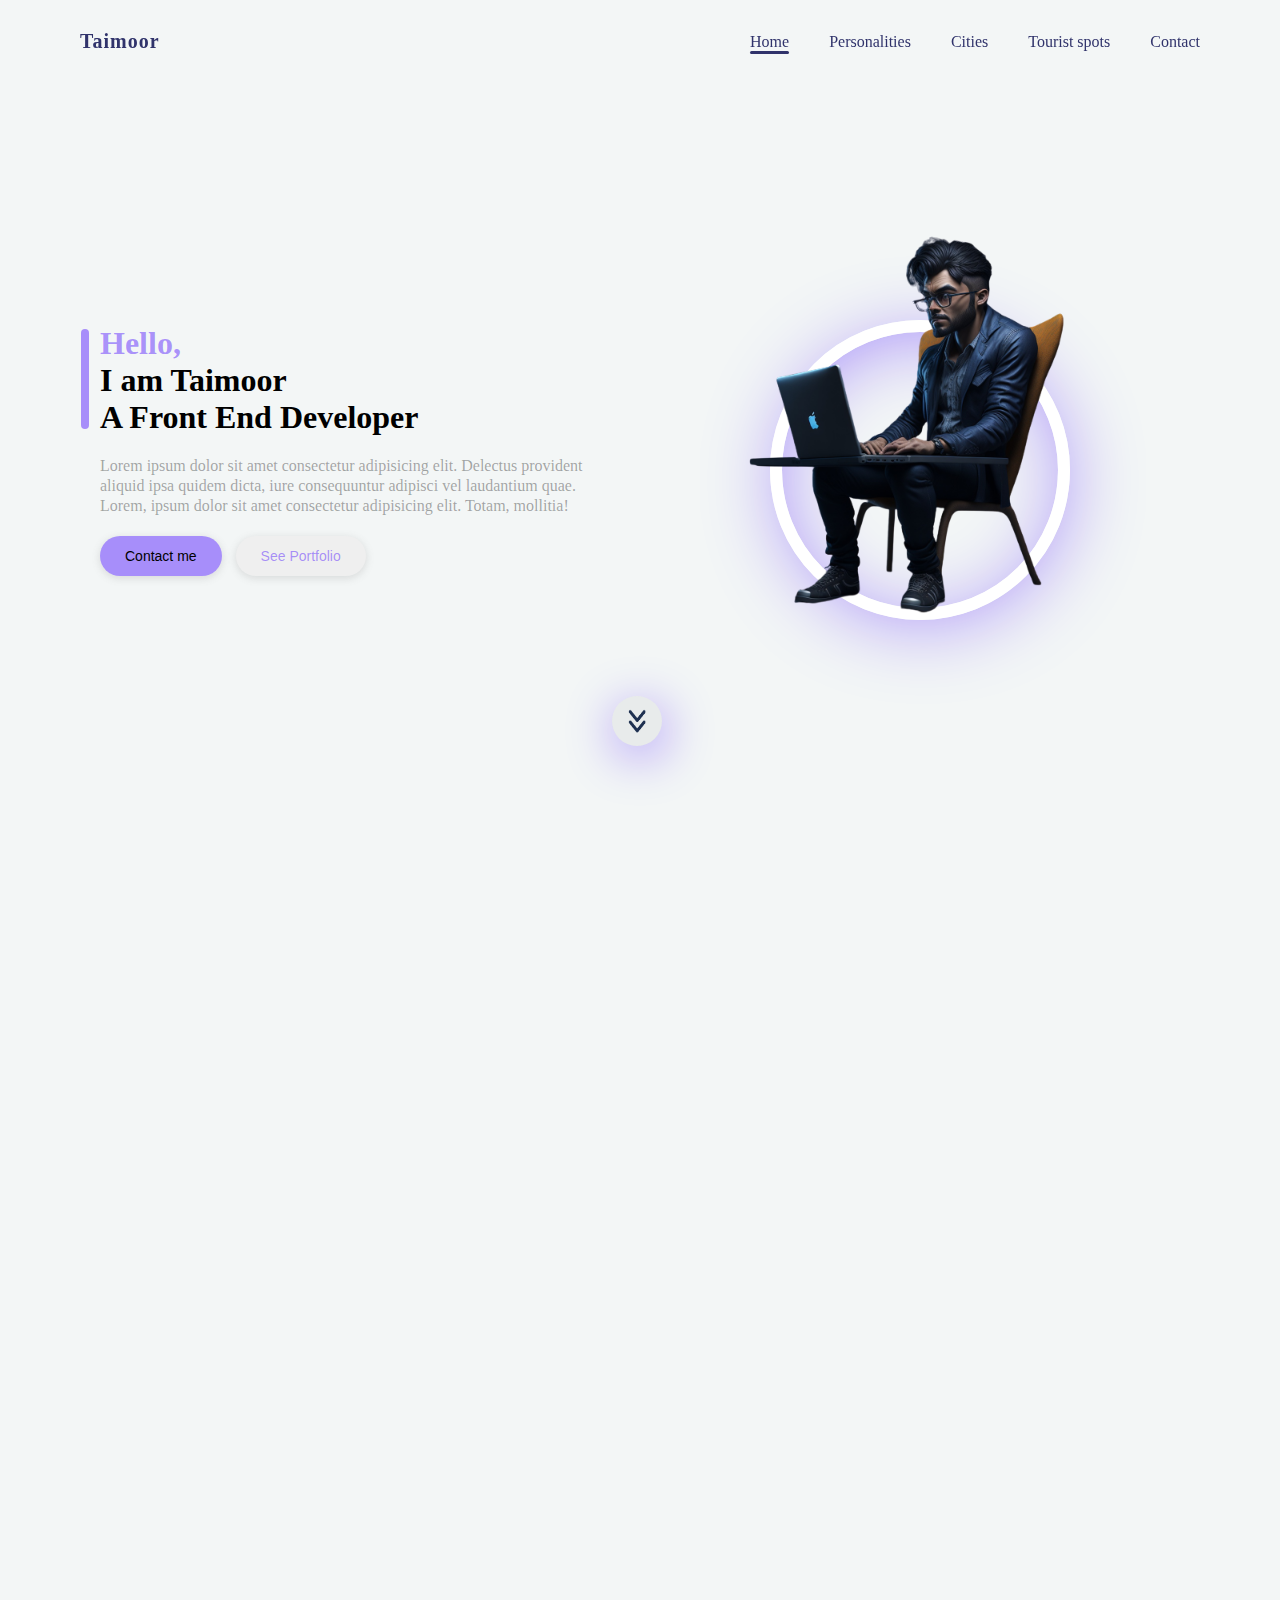
<file: index.html>
<!DOCTYPE html>
<html lang="en">
<head>
    <meta charset="UTF-8">
    <meta http-equiv="X-UA-Compatible" content="IE=edge">
    <meta name="viewport" content="width=device-width, initial-scale=1.0">
    <link rel="stylesheet" href="style.css">
    <title>Assigment 02</title>
</head>

<body>

    <nav>
        <div class="logo">
            <a href="index.html">Taimoor</a>
        </div>
        <ul id="list">
            <li class="active">
                <a href="index.html">Home</a>
            </li>
            <li>
                <a href="personalities.html">Personalities</a>
            </li>
            <li>
                <a href="cities.html">Cities</a>
            </li>
            <li>
                <a href="spots.html">Tourist spots</a>
            </li>
            <li>
                <a href="contact.html">Contact</a>
            </li>
        </ul>
        <img src="01.png" alt="not found" width="20px" id="toggle" onclick>
    </nav>
    <header id="two">
        <div class="main">
            <div class="bar"></div>
            <h1>Hello,</h1>
            <h1>I am Taimoor</h1>
            <h1>A Front End Developer</h1>
            <p>Lorem ipsum dolor sit amet consectetur adipisicing elit. Delectus provident aliquid ipsa quidem dicta, iure consequuntur adipisci vel laudantium quae. Lorem, ipsum dolor sit amet consectetur adipisicing elit. Totam, mollitia!
            </p>
            <button type="text" class="actBg">Contact me</button>
            <button type="text" class="act">See Portfolio</button>

            <a href="#one"><img src="04.png" alt="" ></a>
            

        </div>
        <div class="image">
            <div class="ring">
                <img src="03.png" alt="" width="200px">
            </div>     
    </header>

    <main>
        <div class="skills" id="one">
            <h1 class="heading">Skills</h1>
            <div class="card">
                <span>
                    <img src="06.png" alt="">
                </span>
                <p>Lorem ipsum dolor sit amet consectetur adipisicing elit. Sit accusantium quo cupiditate ipsa magnam maiores iusto voluptas fugiat eligendi itaque.</p>
            </div>
            <div class="card">
                <span>
                    <img src="07.png" alt="">
                </span>
                <p>Lorem ipsum dolor sit amet consectetur adipisicing elit. Sit accusantium quo cupiditate ipsa magnam maiores iusto voluptas fugiat eligendi itaque.</p>

            </div>
            <div class="card">
                <span>
                    <img src="08.png" alt="">
                </span>
                <p>Lorem ipsum dolor sit amet consectetur adipisicing elit. Sit accusantium quo cupiditate ipsa magnam maiores iusto voluptas fugiat eligendi itaque.</p>
            </div>
            <div class="up_btn">
               <a href="#two"><img src="09.png" alt=""></a>
        </div>
        </div>

        <!-- ---------------------------------------------------------- -->
        <div class="hobbies">
            <h2>Hobbies</h2>
            <div class="hobbie">
                <span>Traveling</span>
                <span>Reading</span>
                <span>Gardening</span>
                <span>Programming</span>
            </div>
            <div class="up_btn">
                <a href="#two"><img src="09.png" alt=""></a>
         </div>
        </div>

        <div class="profession">
            <div class="col">
                <h1><span>My </span> Profession Is Programming</h1>
                <p>Lorem ipsum dolor sit, amet consectetur adipisicing elit. Labore quasi nemo esse quidem unde odio non debitis, dolorem tenetur eaque ex aut qui culpa repellendus provident necessitatibus assumenda quibusdam Lorem ipsum dolor sit amet consectetur, adipisicing elit. Quidem, quaerat?</p>
                <button type="text">Read More</button>
            </div>
            <div class="col">
                <div class="row">
                    <div class="col1"><img src="10.png" alt=""></div>
                    <div class="col1"><img src="11.png" alt=""></div>
                    <div class="col1"><img src="12.png" alt=""></div>
                    <div class="col1"><img src="13.png" alt=""></div>
                    <div class="col1"><img src="14.png" alt=""></div>
                </div>
                <div class="row">
                    <div class="col1"><img src="10.png" alt=""></div>
                    <div class="col1"><img src="11.png" alt=""></div>
                    <div class="col1"><img src="12.png" alt=""></div>
                    <div class="col1"><img src="13.png" alt=""></div>
                    <div class="col1"><img src="14.png" alt=""></div>
                </div>
                <div class="row">
                    <div class="col1"><img src="10.png" alt=""></div>
                    <div class="col1"><img src="11.png" alt=""></div>
                    <div class="col1"><img src="12.png" alt=""></div>
                    <div class="col1"><img src="13.png" alt=""></div>
                    <div class="col1"><img src="14.png" alt=""></div>
                </div>
            </div>
            <div class="up_btn">
        <a href="#two"><img src="09.png" alt=""></a>
 </div>
        </div>
    </main>
    
    <footer>
        <h1>Don't give up.</h1>
        <h2><span>"</span>The beginning is <br>Always the hardest<span>"</span></h2>
       <div class="up_btn">
        <a href="#two"><img src="09.png" alt=""></a>
 </div>
 <div class="foot">
    <div class="logo">Taimoor</div>
    <div class="social">
        <img src="s1.png" alt="">
        <img src="s2.png" alt="">
        <img src="s3.png" alt="">
        <img src="s4.png" alt="">
    </div>
    <p>© All copy writes are reserved by Muhammad Kamran 2023</p>
 </div>
 <div class="up_btn">
    <a href="#two"><img src="09.png" alt=""></a>
</div>
    </footer>

    <script>
        let bool  = true;
        const toggle = document.getElementById('toggle'); // Remove '#' from id selector
        const list = document.getElementById('list');
        const body = document.getElementsByTagName('body');
        // console.log(body);
        // console.log(toggle);
        // console.log(list);

        // toggle.style.width = '40px';
        toggle.onclick= ()=>{
            if(bool){
                toggle.setAttribute("src", "02.png");
                list.style.right = '0';
                bool = false;
                body.style.filter = 'blur(5px)'
            }
            else{
                toggle.setAttribute("src", "01.png");
                list.style.right = '-100%'
                bool = true;
            }
        } 
      </script>
</body>
</html>
</file>
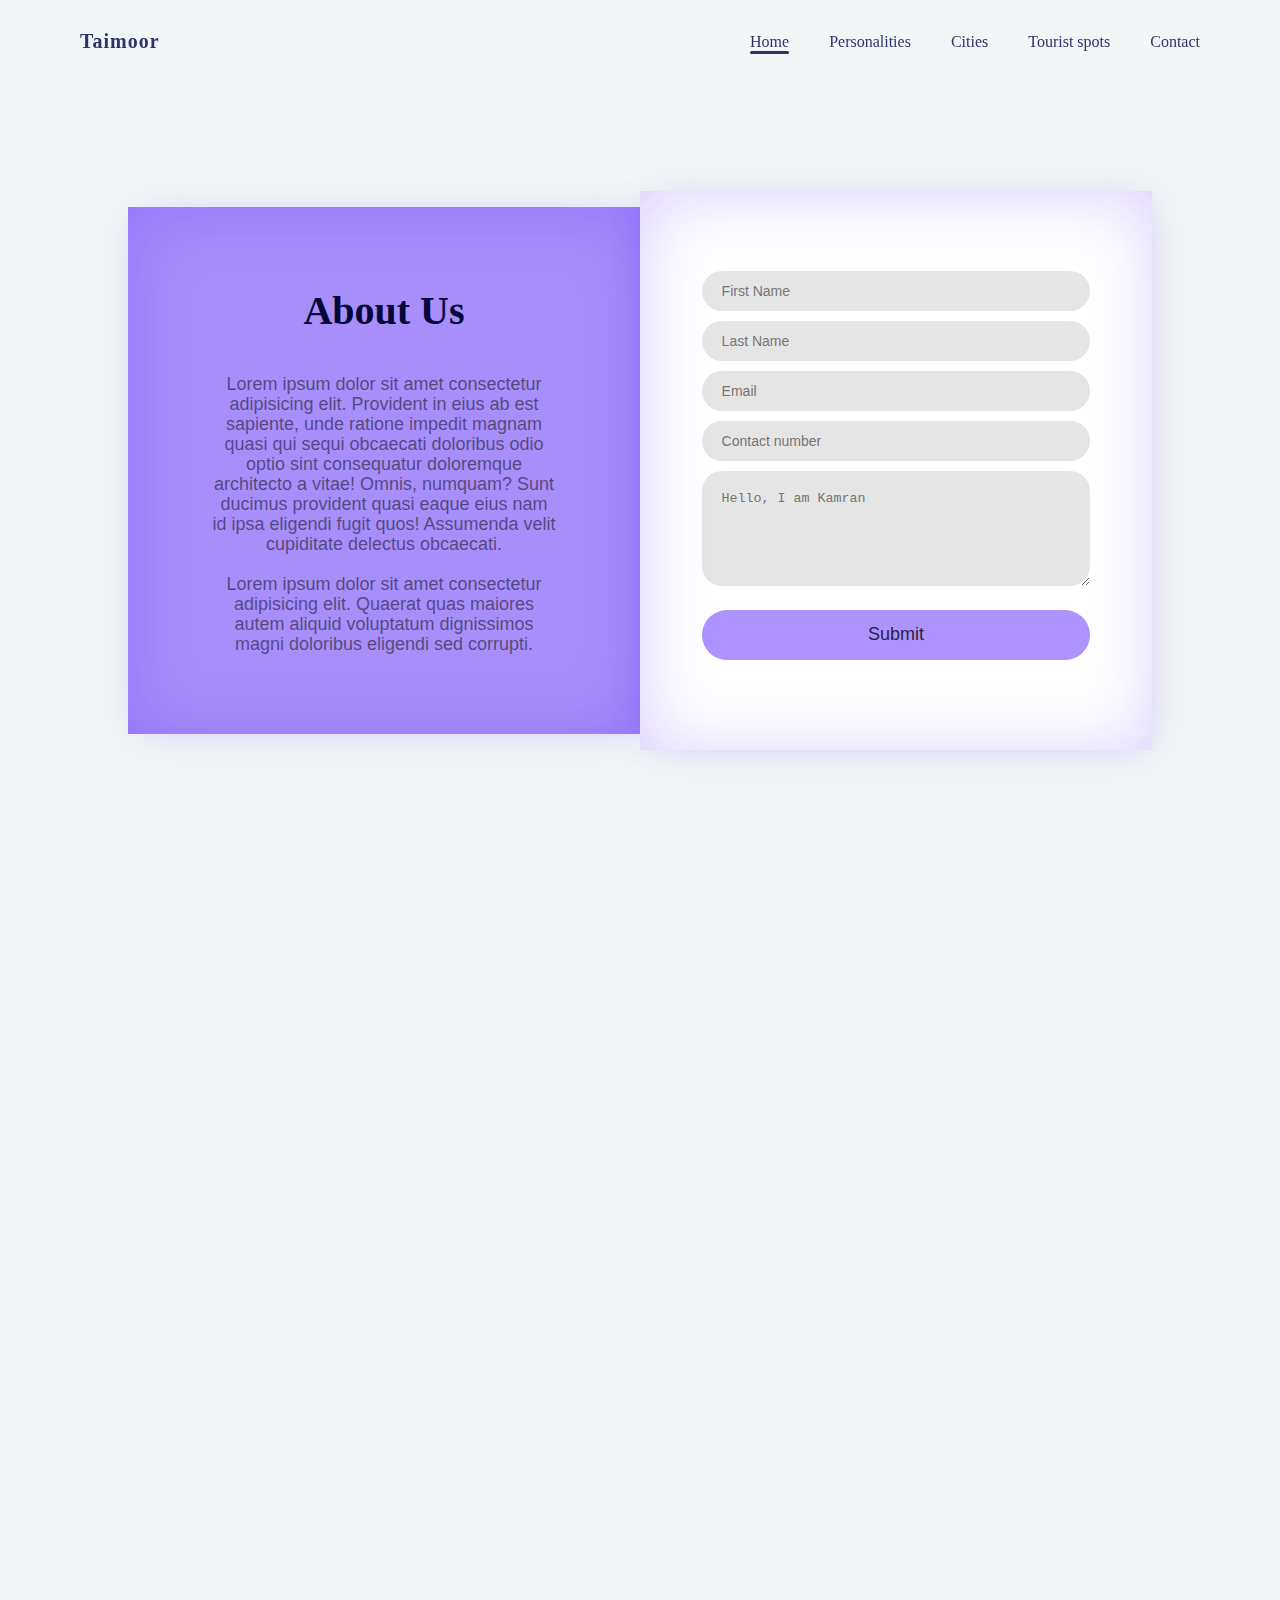
<file: contact.html>
<!DOCTYPE html>
<html lang="en">
<head>
    <meta charset="UTF-8">
    <meta http-equiv="X-UA-Compatible" content="IE=edge">
    <meta name="viewport" content="width=device-width, initial-scale=1.0">
    <link rel="stylesheet" href="style.css">
    <title>Assigment 02</title>
</head>
<body>

    <nav>
        <div class="logo">
            <a href="index.html">Taimoor</a>
        </div>
        <ul id="list">
            <li class="active">
                <a href="index.html">Home</a>
            </li>
            <li>
                <a href="personalities.html">Personalities</a>
            </li>
            <li>
                <a href="cities.html">Cities</a>
            </li>
            <li>
                <a href="spots.html">Tourist spots</a>
            </li>
            <li>
                <a href="contact.html">Contact</a>
            </li>
        </ul>
        <img src="01.png" alt="not found" width="20px" id="toggle" onclick>
    </nav>

    <main class="contact" id="two">
        <div class="col">
            <h1>About Us</h1>
            <p>Lorem ipsum dolor sit amet consectetur adipisicing elit. Provident in eius ab est sapiente, unde ratione impedit magnam quasi qui sequi obcaecati doloribus odio optio sint consequatur doloremque architecto a vitae! Omnis, numquam? Sunt ducimus provident quasi eaque eius nam id ipsa eligendi fugit quos! Assumenda velit cupiditate delectus obcaecati.</p>
            <p>Lorem ipsum dolor sit amet consectetur adipisicing elit. Quaerat quas maiores autem aliquid voluptatum dignissimos magni doloribus eligendi sed corrupti.</p>
        </div>
        <div class="col">
            <form action="#">
                <input type="text" placeholder="First Name">
                <input type="text" placeholder="Last Name">
                <input type="text" placeholder="Email">
                <input type="text" placeholder="Contact number">
                <textarea name="" id="" cols="50" rows="5" placeholder="Hello, I am Kamran"></textarea>
                <button type="submit">Submit</button>

            </form>
        </div>
    </main>















    
    <footer>
        <h1>Don't give up.</h1>
        <h2><span>"</span>The beginning is <br>Always the hardest<span>"</span></h2>
       <div class="up_btn">
        <a href="#two"><img src="09.png" alt=""></a>
 </div>
 <div class="foot">
    <div class="logo">Taimoor</div>
    <div class="social">
        <img src="s1.png" alt="">
        <img src="s2.png" alt="">
        <img src="s3.png" alt="">
        <img src="s4.png" alt="">
    </div>
    <p>© All copy writes are reserved by Muhammad Kamran 2023</p>
 </div>
 <div class="up_btn">
    <a href="#two"><img src="09.png" alt=""></a>
</div>
    </footer>

    <script>
        let bool  = true;
        const toggle = document.getElementById('toggle'); // Remove '#' from id selector
        const list = document.getElementById('list');
        const body = document.getElementsByTagName('body');
        // console.log(body);
        // console.log(toggle);
        // console.log(list);

        // toggle.style.width = '40px';
        toggle.onclick= ()=>{
            if(bool){
                toggle.setAttribute("src", "02.png");
                list.style.right = '0';
                bool = false;
                body.style.filter = 'blur(5px)'
            }
            else{
                toggle.setAttribute("src", "01.png");
                list.style.right = '-100%'
                bool = true;
            }
        } 
      </script>
    
</body>
</html>
</file>
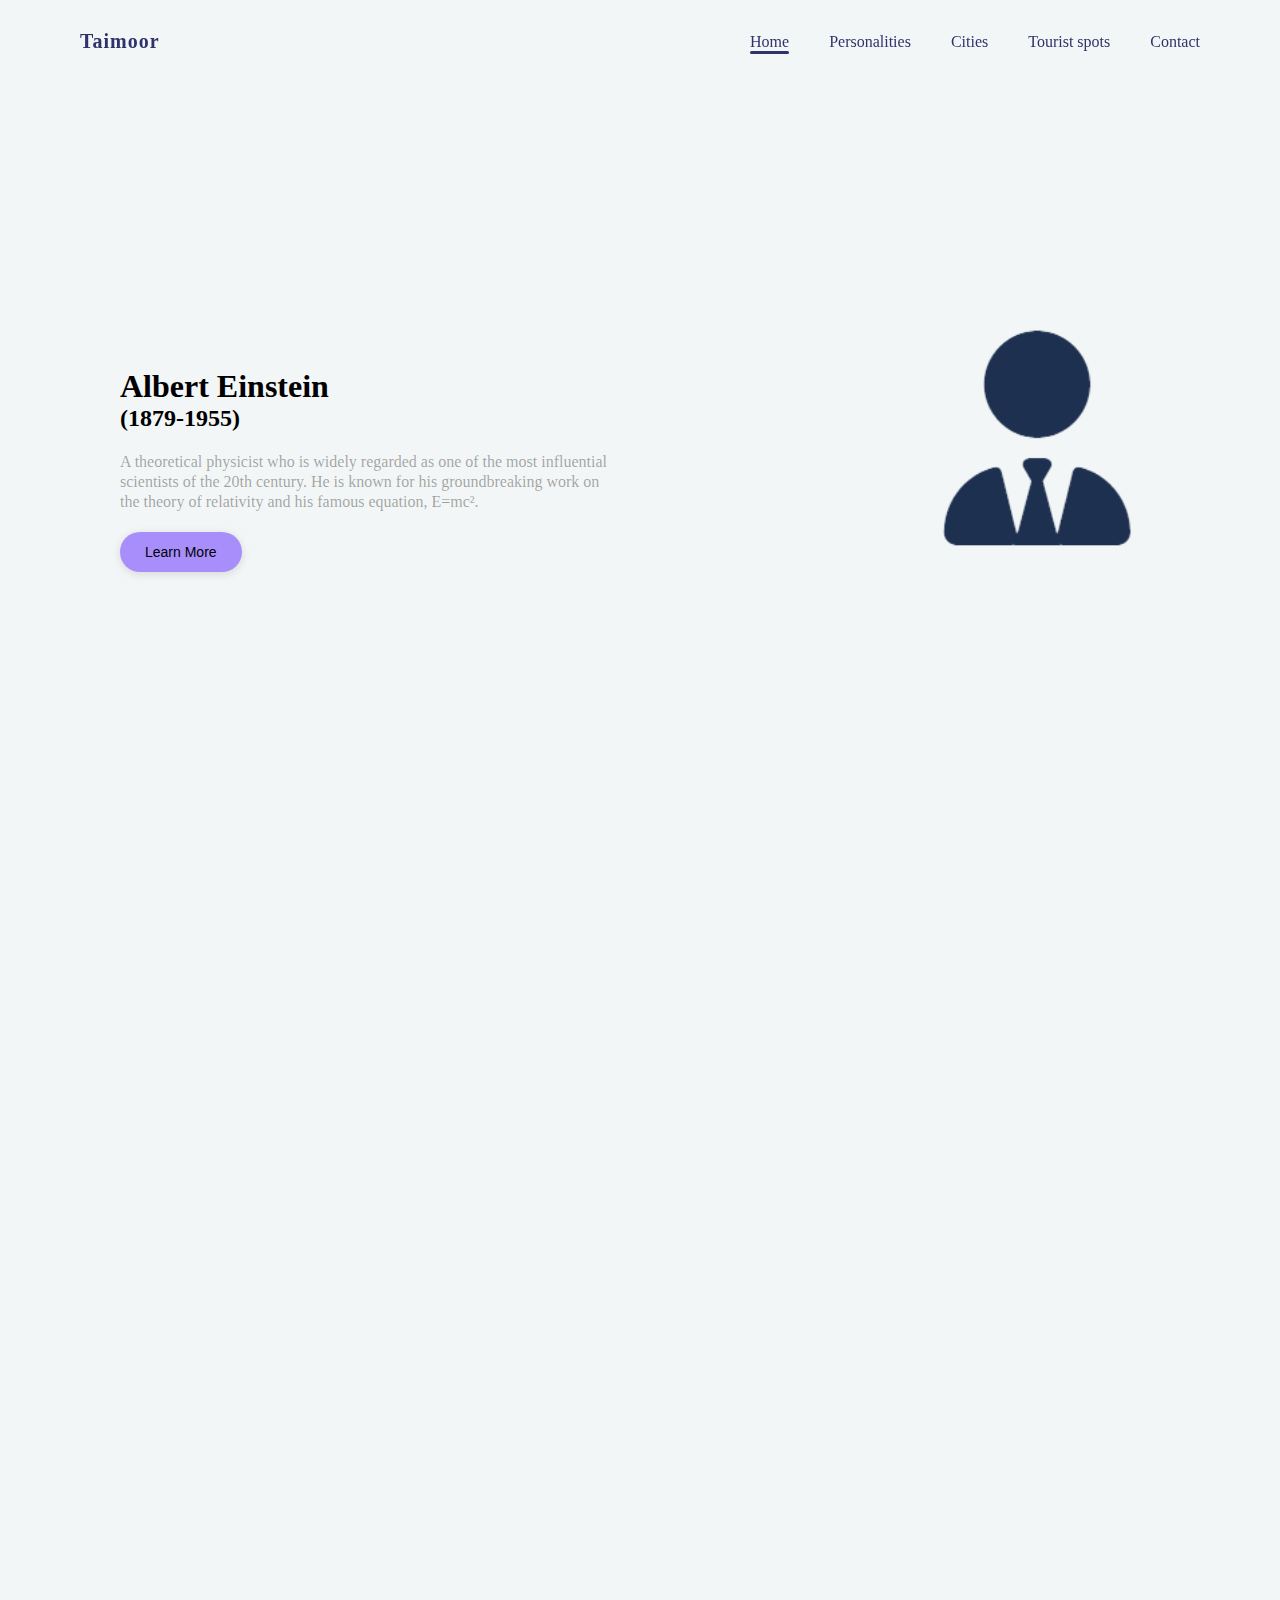
<file: personalities.html>
<!DOCTYPE html>
<html lang="en">
<head>
    <meta charset="UTF-8">
    <meta http-equiv="X-UA-Compatible" content="IE=edge">
    <meta name="viewport" content="width=device-width, initial-scale=1.0">
    <link rel="stylesheet" href="style.css">
    <title>Assigment 02</title>
</head>
<body>    <nav>
    <div class="logo">
        <a href="index.html">Taimoor</a>
    </div>
    <ul id="list">
        <li class="active">
            <a href="index.html">Home</a>
        </li>
        <li>
            <a href="personalities.html">Personalities</a>
        </li>
        <li>
            <a href="cities.html">Cities</a>
        </li>
        <li>
            <a href="spots.html">Tourist spots</a>
        </li>
        <li>
            <a href="contact.html">Contact</a>
        </li>
    </ul>
    <img src="01.png" alt="not found" width="20px" id="toggle" onclick>
</nav>


    <main>
        <div class="p">
            <div class="main">
                <h1>Albert Einstein</h1>
                <h2>(1879-1955)</h2>
                <p> A theoretical physicist who is widely regarded as one of the most influential scientists of the 20th century. He is known for his groundbreaking work on the theory of relativity and his famous equation, E=mc².
                </p>
                <button type="text" class="actBg">Learn More</button>
            </div>
            <div class="pimg">
                    <img src="p1.png" alt="" width="200px">       
                    </div>
            </div>
              
        <div class="p">
            <div class="pimg">
                <img src="p1.png" alt="" width="200px">       
                </div>
        
            <div class="main">
                <h1>Bill Gates</h1>
                <h2>(Born in 1955)</h2>
                <p>An American entrepreneur and philanthropist who co-founded Microsoft Corporation, one of the world's largest software companies. He is also known for his contributions to the development of personal computing and for his philanthropic work through the Bill & Melinda Gates Foundation.
                </p>
                <button type="text" class="actBg">Learn More</button>
                
            </div>
        </div>

        
    </main>
    <footer>
        <h1>Don't give up.</h1>
        <h2><span>"</span>The beginning is <br>Always the hardest<span>"</span></h2>
       <div class="up_btn">
        <a href="#two"><img src="09.png" alt=""></a>
 </div>
 <div class="foot">
    <div class="logo">Taimoor</div>
    <div class="social">
        <img src="s1.png" alt="">
        <img src="s2.png" alt="">
        <img src="s3.png" alt="">
        <img src="s4.png" alt="">
    </div>
    <p>© All copy writes are reserved by Muhammad Kamran 2023</p>
 </div>
 <div class="up_btn">
    <a href="#two"><img src="09.png" alt=""></a>
</div>
    </footer>


    <script>
        let bool  = true;
        const toggle = document.getElementById('toggle'); // Remove '#' from id selector
        const list = document.getElementById('list');
        const body = document.getElementsByTagName('body');
        // console.log(body);
        // console.log(toggle);
        // console.log(list);

        // toggle.style.width = '40px';
        toggle.onclick= ()=>{
            if(bool){
                toggle.setAttribute("src", "02.png");
                list.style.right = '0';
                bool = false;
                body.style.filter = 'blur(5px)'
            }
            else{
                toggle.setAttribute("src", "01.png");
                list.style.right = '-100%'
                bool = true;
            }
        } 
      </script>
</body>
</html>
</file>
<file: style.css>
*{
    margin: 0;
    padding: 0;
    box-sizing: border-box;
        scroll-behavior: smooth;
}

html, body{
    width: 100%;
    height: 100vh;
    background-color: #f3f6f6;
    overflow-x: hidden;
}

nav{
    width: 100%;
    /* background-color: aqua; */
    padding: 30px 80px;
    display: flex;
    align-items: center;
    justify-content: space-between;
    position: fixed;
    z-index: 1000;
}

nav .logo{
    font-size: 20px;
    font-weight: bolder;
    letter-spacing: 1px;
    transition: 0.2s;
}

nav .logo:hover{
    letter-spacing: 3px;
    transition: 0.2s;
}

nav .logo a{
    color: #30336b;
    text-decoration: #30336b;
    /* font-weight: bolder; */
}

nav ul{
    display: flex;
    list-style: none;
}

nav ul li{
    margin-left: 40px;
    /* padding: 10px; */
    /* background-color: black; */
    cursor: pointer;
    position: relative;
    transition: 0.5s;
}

nav ul li::before{
    content: '';
    width: 0;
    height: 3px;
}

nav ul .active::before,
nav ul li:hover::before{
    content: '';
    width: 100%;
    background-color: #30336b;
    position: absolute;
    bottom: -3px;
    border-radius: 100px;
    transition: 0.5s;
}


nav ul li a{
    color: #30336b;
    text-decoration: none;
    font-size: 16px;
    transition: 0.5s;
    font-weight: 500;
}

nav img{
    display: none;
    width: 40px;
}

@media screen and (min-width: 768px) and (max-width: 992px) {nav{padding: 20px 40px;}}

@media screen and (min-width: 576px) and (max-width: 768px), screen and (max-width: 576px)  {
   nav{
    padding: 20px;
    /* background-color: pink; */
   }

   nav ul{
    z-index: 1000;
    height: 100vh;
    position: absolute;
    right: -100%;
    top: 0;
    display: block;
    background: rgba(255, 255, 255, 0.1);
    backdrop-filter: blur(3px);
    /* background-color: transparent; */
    width: 100%;
    /* text-align: center; */
    line-height: 40px;
    transition: 0.5s;
    padding: 0 30px;
   }

   nav ul li{
    /* padding: 0; */
    top: 30%;
    /* display: flex; */
    /* align-items: center; */
    margin: auto;
    text-align: center;

   }
   nav ul li::before{
    display: none;
    /* width: 10%; */
   }

   nav ul li a{
    font-size: 25px;
    font-weight: bolder;
    color: rgba(28, 25, 36, 0.8);
   }
   
   nav ul li a:hover{
    letter-spacing: 5px;
    transition: 0.5s;   
   }
  
    nav img{
    right: 20px;
    position: absolute;
     width: 40px;
     display: block;
     z-index: 10000;
     cursor: pointer;
    }
}


header{
    display: flex;
    align-items: center;
    width: 100%;
    /* background-color: pink; */
    padding: 120px 80px 80px;
    height: 100vh;
}

header .main,
header .image,
main .main,
main .image{
    width: 50%;
    /* background-color: yellow; */
}

header .main,
main .main{
    padding: 20px;
    transform: translateY(-20px);
    position: relative;
}

header .main p,
main .main p{
    margin: 20px 0;
    width: 500px;
    color: rgba(0, 0, 0, 0.349);
    line-height: 20px;
}

header .main h1:nth-child(2),
main .main h1:nth-child(2){
    color: rgba(64, 0, 255, 0.422);
}

header .main .bar,
main .main .bar{
    width: 100px;
    height: 8px;
    border-radius: 50px;
    background-color: rgba(64, 0, 255, 0.422);
    transform: rotate(90deg);
    position: absolute;
    left: -45px;
    top: 70px;
}

header .main button,
main .main button,
main .profession button{
    outline: none;
    border: none;
    padding: 12px 25px;
    margin-right: 10px;
    border-radius: 50px;
    cursor: pointer;
    font-size: 14px;
    /* background-color: rgba(64, 0, 255, 0.422); */
    box-shadow: rgba(99, 99, 99, 0.2) 0px 2px 8px 0px;
}

header .main button:hover
main s.main button:hover{
    background-color: rgba(64, 0, 255, 0.422);
    color: black;
    transition: 0.5s;
    transform-origin: left;
}


header .image,
main .image{
    display: flex;
    align-items: center;
    justify-content: center;
    /* background-color: aqua; */
}

header .image .ring{
    position: relative;
    width: 300px;
    aspect-ratio: 1;
    background-color: transparent;
    border: 12px solid white;
    border-radius: 50%;
    box-shadow: 3px 10px 80px -10px rgba(64, 0, 255, 0.422),
    3px 10px 80px -10px rgba(64, 0, 255, 0.422) inset;
    /* transform: rotate3d(20px); */
    /* overflow: hidden; */
    cursor: pointer;
    animation: move 2s ease-in-out infinite;
}

header .image .ring img{
    position: absolute;
    width: 400px;
    bottom: -10px;
    left: -80px;
}

@keyframes move {
    0% {
      transform: translateY(0);
    }
    50% {
      transform: translateY(-15px);
    }
    100% {
      transform: translateY(0);
    }
}

.act{
    color:rgba(64, 0, 255, 0.422);
}
  
.actBg{
    background-color: rgba(64, 0, 255, 0.422);
}

@media screen and (min-width: 768px) and (max-width: 992px)
{
    header{
        display: block;
    }

    header .image .ring{
        position: absolute;
        right: 80px;
        width: 200px;
    }

    header .image .ring img{
        position: absolute;
        right: 80px;
        width: 300px;
    }
}

header .main img{
    position: absolute;
    background-color: rgba(142, 139, 139, 0.1);
    width: 50px;
    aspect-ratio: 1;
    border-radius: 50%;
    cursor: pointer;
    left: 95%;
    bottom: -150px;
    box-shadow: 3px 10px 50px  rgba(64, 0, 255, 0.422);
    transition: 0.5s;
}

header .main img:hover{
    background-color: rgba(64, 0, 255, 0.422);
    transition: 0.5s;
}

::-webkit-scrollbar{
    display: none;
}

main .skills,
main .profession{
    width: 100%;
    height: 100vh;
    /* background-color: pink; */
    display: flex;
    align-items: center;
    justify-content: center;
    flex-direction: column;
    position: relative;
}

main .skills .heading,
.head h1{
    font-size: 30em;
    opacity: 0.1;
    font-family: Arial, Helvetica, sans-serif;
    color: rgba(64, 0, 255, 0.422);
    position: absolute;
    pointer-events: none;
}


@keyframes rotate {
    0% {
        transform: rotate(0deg);
      }
      100% {
        transform: rotate(360deg);
      }
}

@keyframes rotateopt {
    0% {
        transform: rotate(0deg);
      }
      100% {
        transform: rotate(-360deg);
      }
}
main .skills .card{
    width: 60%;
    height: 150px;
    background-color: rgba(255, 255, 255, 0.9);
    margin: 10px 0;
    border-radius: 20px;
    display: flex;
    align-items: center;
    justify-content: space-between;
    padding-right: 40px;
    cursor: pointer;
    transition: 0.5s;
}

main .skills .card:hover{
    transition: 0.5s;
    box-shadow: rgba(99, 99, 99, 0.5) 0px 2px 8px 0px;

}
main .skills .card span{
    width: 150px;
    height: 100%;
    background-color:rgba(64, 0, 255, 0.422);
    display: flex;
    border-radius: 20px 0 0 20px;
    align-items: center;
    justify-content: center;
    cursor: pointer;
}

main .skills .card span img{
    width: 120px;
}

main .skills .card p{
    color: rgba(0, 0, 0, 0.349);
    text-align: right;
    width: 70%;
    font-size: 18px;
}

.up_btn{
    width: 50px;
    height: 50px;
    background-color: rgba(142, 139, 139, 0.1);
    border-radius: 50%;
    display: flex;
    align-items: center;
    justify-content: center;
    position: absolute;
    right: 80px;
    bottom: 80px;
    cursor: pointer;
    transition: 0.5s;
}

.up_btn:hover{
    background-color: rgba(64, 0, 255, 0.422);
    box-shadow: rgba(99, 99, 99, 0.3) 0px 2px 8px 0px;
    transition: 0.5s;
}
.up_btn img{
    width: 40px;
    text-align: center;
}

main .hobbies{
    width: 100%;
    height: 100vh;
    /* background-color: pink; */
    display: block;
    position: relative;
    display: flex;
    align-items: center;
    justify-content: center;
    overflow: hidden;
}

main .hobbies .hobbie,
main .hobbies .hobbie span{
    width: 15%;
    aspect-ratio: 1;
    background-color: transparent;
    /* border: 12px solid white; */
    box-shadow: 3px 3px 80px -10px rgba(64, 0, 255, 0.222),
    3px 3px 80px -10px rgba(64, 0, 255, 0.222) inset;
    border-radius: 50%;
    color: #30336b;
    font-size: 1.2rem;
    font-weight: bolder;
    display: flex;
    align-items: center;
    justify-content: center;
    animation: move 2s ease-in-out infinite;
    position: relative;
    cursor: pointer;
    animation: rotate 10s linear infinite;
    /* pointer-events: none; */
}

main .hobbies .hobbie::before{
    content: '';
    position: absolute;
    display: block;
    width: 300%;
    aspect-ratio: 1;
    background-color: transparent;
    border-radius: 50%;
    border: 10px solid white;
    box-shadow: 3px 10px 80px -10px rgba(64, 0, 255, 0.222),
    3px 10px 80px -10px rgba(64, 0, 255, 0.222) inset;
    /* animation: rotate 5s linear infinite; */
    /* transform: rotate(90deg); */
}


main .hobbies h2{
    position: absolute;
    color: #30336b;
}
main .hobbies .hobbie span{
    position: absolute;
    animation: none;   
    width: 80%;
    left: 260%;
    animation: rotateopt 10s linear infinite;

}

main .hobbies .hobbie span:nth-child(2){
    left: -240%;
}


main .hobbies .hobbie span:nth-child(3){
    top: 260%;
    left: 10%;
}


main .hobbies .hobbie span:nth-child(4){
    bottom: 260%;
    left: 10%;
}


main .profession .col:nth-child(1){
    padding: 100px 50px;
}

main .profession .col:nth-child(1) h1{
    margin-top: 120px;
    margin-bottom: 30px;
}

main .profession .col:nth-child(1) p{
    width: 80%;
    font-size: 16px;
    color: rgba(0, 0, 0, 0.349);
    margin-bottom: 30px;
    font-family: Arial, Helvetica, sans-serif;
}

main .profession button{
    background-color: rgba(64, 0, 255, 0.422);
    transition: 0.5s;
}

main .profession button:hover{
    transition: 0.5s;
    background-color: transparent;
    box-shadow: rgba(99, 99, 99, 0.2) 0px 2px 8px 0px;
}
main .profession .col:nth-child(1) h1 span{
    color: rgba(64, 0, 255, 0.422);
}

main .profession .col:nth-child(2){
    margin-right: 0;
    margin-left: 0;
}

main .profession{
    flex-direction: row;
}

main .profession .col{
 /* flex-direction: row; */
 /* background-color: #30336b; */
 width: 50%;
 height: 100vh;   
 margin: 10px;
 overflow: hidden;
}

main .profession .col .row:nth-child(1){
    margin-top: 80px;
    animation: moveleft 30s linear infinite;
}

main .profession .col .row:nth-child(3){
    /* margin-top: 80px; */
    animation: moveleft 30s linear infinite;
}


main .profession .col .row:nth-child(2){
    /* margin-top: 80px; */
    animation: moveright 30s linear infinite forwards;
}

main .profession .col .row{
    width: 200%;
    height: 25%;
    /* background-color: #30336b; */
    margin-top: 30px;
    border-radius: 20px;
    position: relative;
    /* overflow: hidden; */
    display: flex;
    align-items: center;
    justify-content: center;
}

main .profession .col .row:nth-child(2){
    transform: translateX(-50%);
}

main .profession .col .row .col1{
    width: 40%;
    height: 100%;
    background-color: rgba(64, 0, 255, 0.422);
    margin: 0 20px;
    border-radius: 20px;
    display: flex;
    align-items: center;
    justify-content: center;
    box-shadow: 3px 10px 80px -10px rgba(64, 0, 255, 0.222),
    3px 10px 80px -10px rgba(64, 0, 255, 0.222) inset;

}

.col1 img{
    width: 200px;
}
@keyframes moveleft{
    0% {
        transform: translateX(0);
      }
    50%{
        transform: translateX(-100%);
    }
    100% {
        transform: translateX(0%);
    }
}

@keyframes moveright{
    0% {
        transform: translateX(-100%);
      }
     50%{
        transform: translateX(0%);
      } 
    100% {
        transform: translateX(-100%);
    }
}


footer{
    width: 100%;
    height: 100vh;
    background-color: transparent;
    padding: 20px;
    position: relative;
}

footer .up_btn{
    position: absolute;
}

footer .up_btn:hover{
    background-color: rgba(255, 255, 255, 0.7);
}

footer h1,
footer h2{
    position: absolute;
    left: 50%;
    top: 30%;
    transform: translate(-50%, -50%);
    font-size: 100px;
    opacity: 0.8;
    pointer-events: none;
    color: #30336b;
}

footer h2{
    color: rgba(64, 0, 255, 0.422);
    font-size: 50px;
    top: 50%;
    text-align: center;
}

footer h2 span{
    color: #30336b;
}

footer .foot{
    position: absolute;
    width: 100%;
    height: 30vh;
    background-color: #05073b;
    bottom: 0;
    left: 0;
    color: white;
    padding: 20px 40px;
}

footer .foot .logo{
    cursor: pointer;
    font-size: 20px;
    transition: 0.5s;
    display: inline-block;;
}

footer .foot .logo:hover{
    transition: 0.5s;
    letter-spacing: 5px;
}

footer .foot p{
    position: absolute;
    right: 80px;
    bottom: 20px;
    opacity: 0.4;
    pointer-events: none;
}

footer .foot .social{
    position: absolute;
    bottom: 20px;
    display: flex;
}

footer .foot img{
    width: 40px;
    cursor: pointer;
    margin: 5px;
    background-color: rgba(64, 0, 255, 0.422);
    border-radius: 50%;
}

header .pimg img,
main .pimg img{
    width: 400px;
    margin-left: 100px;
}

.pp{
    display: flex;
    padding: 0 200px;
}

header .p,
main .p{
    display: flex;
}

header .p .main{
    margin-top: 50px;
}
main .p .main{
    margin-top: 80px;
    margin-left: 100px;
}

main .p{
    width: 100%;
    height: 100vh;
    align-items: center;
    /* background-color: pink; */
}

main .p:nth-child(2){
    justify-content: center;
}

main .p:nth-child(2) video{
    margin-left: 100px;
}

video{
    border-radius: 20px;
    margin-top: 30px;
}

.head{
    display: flex;
    align-items: center;
    justify-content: center;
    position: relative;
}

.head h1{
    font-size: 20rem;
    color: rgba(0, 0, 0, 0.449);
}

.head p{
    z-index: 1;
    color: rgba(142, 139, 139, 0.8);
    font-size: 18px;
    font-family: Arial, Helvetica, sans-serif;
    margin-bottom: 300px;
}

.head p:nth-child(4){
    text-align: right;
    margin-top: 600px;
}

.contact{
    width: 100%;
    height: 100vh;
    display: flex;
    align-items: center;
    justify-content: center;
    margin-top: 20px;
}

.contact .col{
    width: 40%;
    height: fit-content;
    background-color: rgba(64, 0, 255, 0.422);
    box-shadow: 3px 3px 40px -10px rgba(64, 0, 255, 0.222),
    3px 3px 80px -10px rgba(64, 0, 255, 0.222) inset;
    text-align: center;
    padding: 80px 40px;
}

.contact .col:nth-child(2){
    background-color: white;
}

.contact .col h1{
    color: #05073b;
    font-size: 40px;
    margin-bottom: 40px;
}

.contact .col p{
    width: 80%;
    margin: auto;
    color: rgba(0, 0, 0, 0.5);
    font-size: 18px;
    font-family: Arial, Helvetica, sans-serif;
    line-height: 20px;
}

.contact .col p:nth-child(2){
    margin-bottom: 20px;
}

.contact .col input,
.contact .col button{
    width: 90%;
    height: 40px;
    padding: 10px 20px;
    margin-bottom: 10px;
    outline: none;
    border: none;
    background-color: rgba(0, 0, 0, 0.1);
    border-radius: 50px;
    font-size: 14px;
}

.contact .col textarea{
    outline: none;
    border: none;
    background-color: rgba(0, 0, 0, 0.1);
    width: 90%;
    border-radius: 20px;
    padding: 20px;
    margin-bottom: 20px;
}

.contact .col button{
    height: 50px;
    background-color: rgba(64, 0, 255, 0.422);
    cursor: pointer;
    font-size: 18px;
    font-family: Arial, Helvetica, sans-serif;
    color: rgba(0, 0, 0, 0.8);
    transition: 0.5s;
}

.contact .col button:hover{
    transition: 0.5s;
    color: white;
    background-color: #05073b;
}


@media screen and (min-width: 992){
    footer h1{
        font-size: 60px;
    }
}
@media screen and (min-width: 768px) and (max-width: 992px),
screen and (min-width: 576px) and (max-width: 768px),
screen and (max-width: 576px){

    .contact .col:nth-child(1){
        display: none;
        width: 200%;
        padding: 0;
        margin: 0;
    }

    .contact .col{
        width: 80%;
    }

    footer{
        padding: 0;
    }
    footer h1{
        font-size: 60px;
    }
    
    footer h2{
        transform: translate(-130px, -100px);
        font-size: 30px;
    }

    footer .social{
        transform: translateY(-30px);
    }

    .head {
        display: block;
    }
    .head p{
        /* position: absolute; */
        width: 100%;
        margin: 20px;
        padding: 0;
    }
}

@media screen and (min-width: 576px) and (max-width: 768px){
    footer h1{
        font-size: 48px;
        margin-bottom: 0;
        /* pointer-events: all; */
    }

    footer h2{
        transform: translate(-130px, -100px);
        font-size: 30px;
    }
}

@media screen and (max-width: 576px){
    footer h1{
        font-size: 30px;
        margin-bottom: 0;
        /* pointer-events: all; */
    }

    footer h2{
        transform: translate(-130px, -100px);
        font-size: 30px;
    }
}

@media screen and (min-width: 992px) and (max-width: 1200px){
    footer h1{
        font-size: 80px;
        margin-bottom: 0;
        /* pointer-events: all; */
    }

    footer h2{
        transform: translate(-130px, -100px);
        font-size: 30px;
    }
}

@media screen and (min-width: 768px) and (max-width: 992px),
screen and (min-width: 576px) and (max-width: 768px),
screen and (max-width: 576px){
    .pp{
        display: flex;
        padding: 40px;
        display: block;
    }
    
    header .p,
    main .p{
        display: block;
        height: 400px;
        /* background-color: pink; */
        display: flex;
        align-items: center;
        justify-content: center;
        margin: 0;
        padding: 0;
        text-align: center;
    }
 
    header .p .pimg,
    main .p .pimg{
        display: none;
    }
 
    .p .main  {
        transform: translateX(-50px);
        width: 100%;
        padding: 0;
        margin: -80px 0 0 -100px;
        
        /* margin-left: -30px; */
    }
    
    .p .main p{
        transform: translateX(50px);
    }
}

.head {
    display: block;
}
.head p{
    margin: 20px;
    text-align: center;
}

.head video{
    width: 100%;
}
</file>
